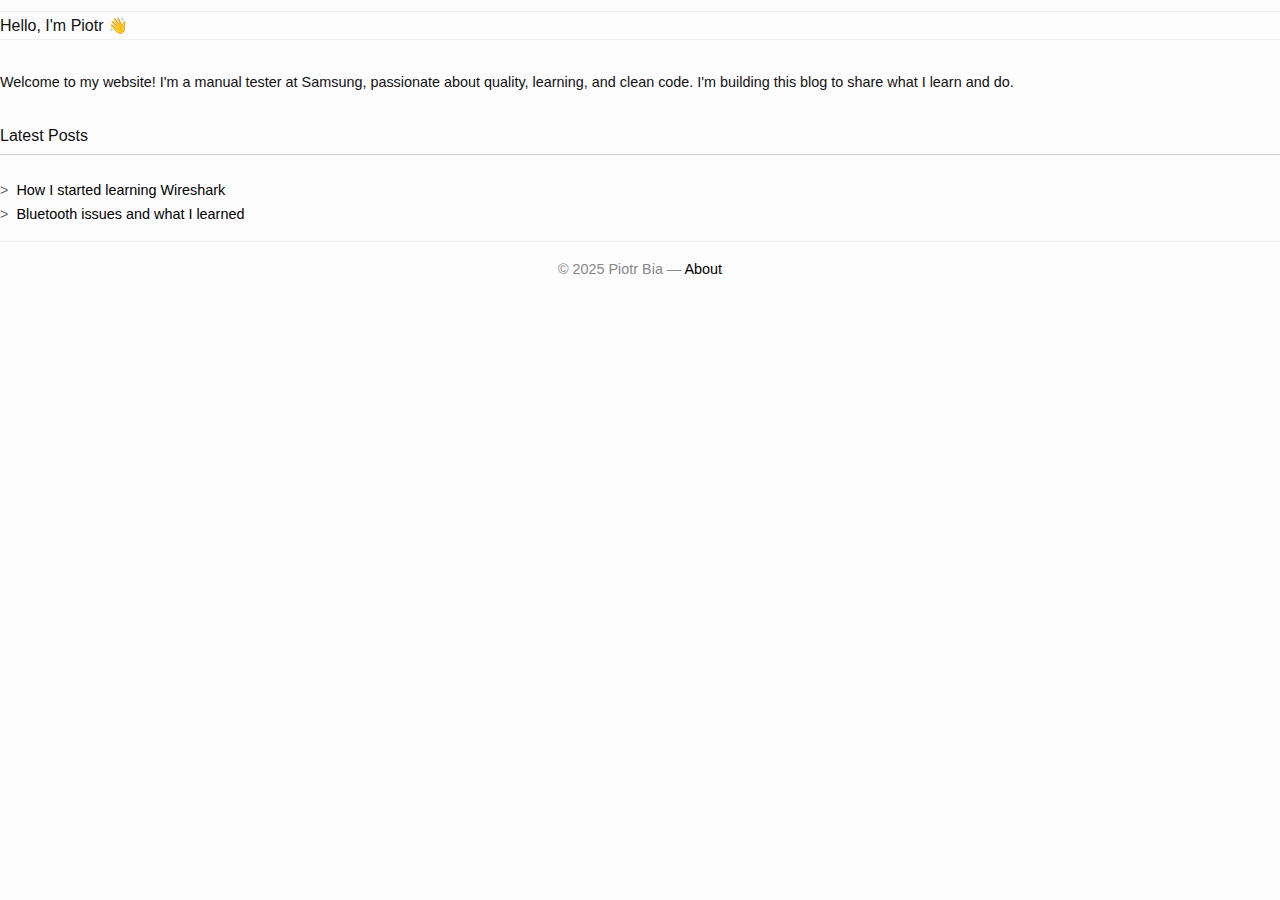
<file: index.html>
<!-- index.html -->
<!DOCTYPE html>
<html lang="en">
<head>
  <meta charset="UTF-8">
  <meta name="viewport" content="width=device-width, initial-scale=1">
  <title>Piotr Bia — QA & Testing Blog</title>
  <link rel="stylesheet" href="style.css">
</head>
<body>
  <main>
    <h1>Hello, I'm Piotr 👋</h1>
    <p>Welcome to my website! I'm a manual tester at Samsung, passionate about quality, learning, and clean code. I'm building this blog to share what I learn and do.</p>

    <h2>Latest Posts</h2>
    <ul>
      <li><a href="blog/learning-wireshark.html">How I started learning Wireshark</a></li>
      <li><a href="blog/debugging-bluetooth.html">Bluetooth issues and what I learned</a></li>
    </ul>

    <footer>
      <p>&copy; 2025 Piotr Bia — <a href="/about.html">About</a></p>
    </footer>
  </main>
</body>
</html>
</file>
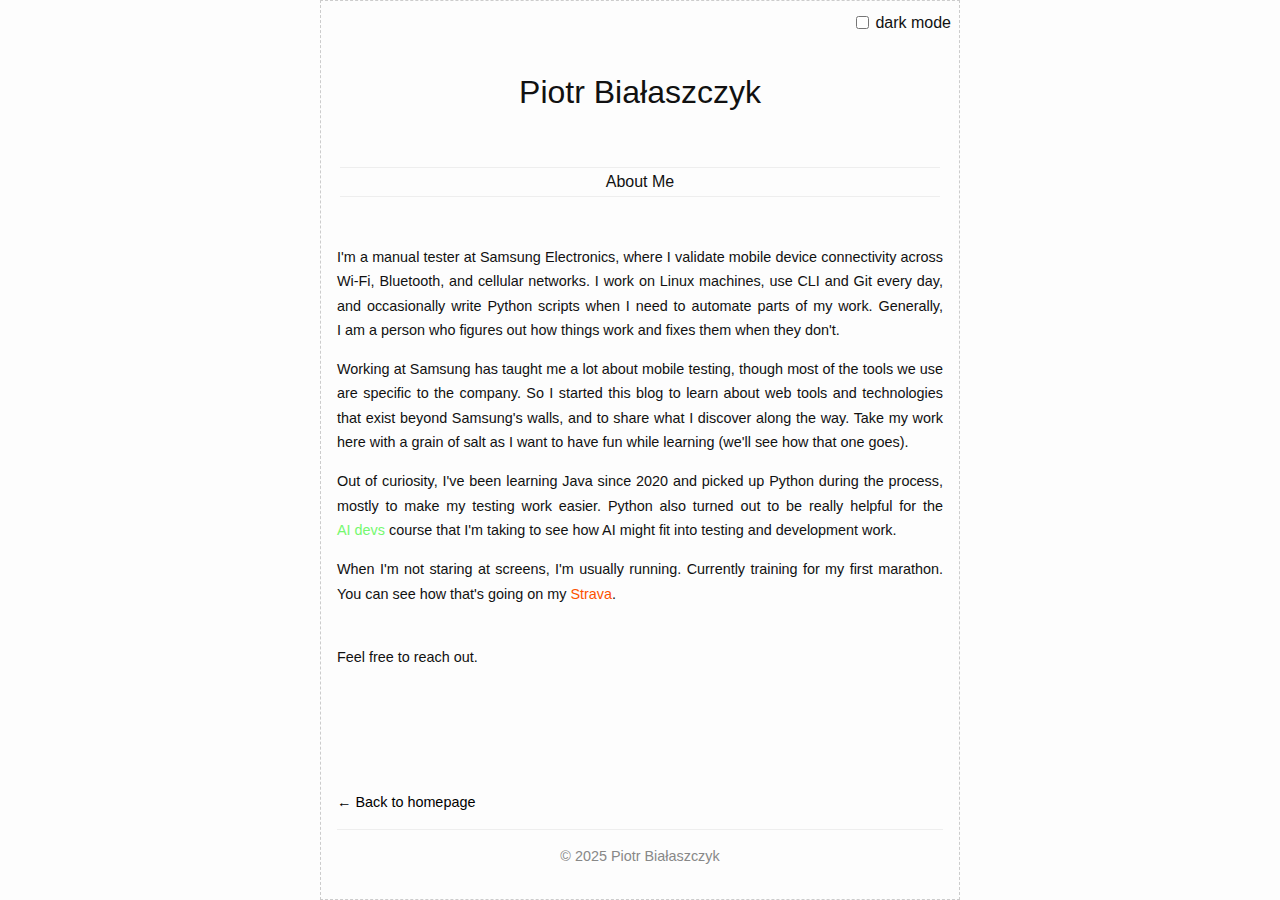
<file: about.html>
<!DOCTYPE html>
<html lang="en">

<head>
  <meta charset="UTF-8" />
  <meta name="viewport" content="width=device-width, initial-scale=1" />
  <title>Piotr Białaszczyk | About Me</title>
  <link rel="stylesheet" href="/style.css" />
</head>

<body>
  <div class="page">
    <header class="site-header">
      <a href="/" class="site-title">Piotr Białaszczyk</a>
      <label class="theme-toggle">
        <input type="checkbox" id="theme-switch" />
        <span>dark mode</span>
      </label>
    </header>
    <main>
      <div class="content">
        <h1 class="intro center">About Me</h1>

        <p>I'm a manual tester at Samsung Electronics, where I validate mobile device connectivity across Wi-Fi,
          Bluetooth, and cellular networks. I work on Linux machines, use CLI and Git every day, and occasionally write
          Python scripts when I need to automate parts of my work. Generally, I&nbsp;am a person who figures out how
          things
          work and fixes them when they don't.</p>

        <p>Working at Samsung has taught me a lot about mobile testing, though most of the tools we use are specific to
          the company. So I started this blog to learn about web tools and technologies that exist beyond Samsung's
          walls, and to share what I discover along the way. Take my work here with a grain of salt as I want to have
          fun while learning (we'll see how that one goes).</p>

        <p>Out of curiosity, I've been learning Java since 2020 and picked up Python during the process, mostly to make
          my testing work easier. Python also turned out to be really helpful for the <a href="https://www.aidevs.pl/"
            class="external-ai" target="_blank" rel="noopener">AI&nbsp;devs</a> course that I'm taking to see how AI
          might
          fit into testing and development work.</p>

        <p>When I'm not staring at screens, I'm usually running. Currently training for my first marathon. You can see
          how that's going on my <a href="https://www.strava.com/athletes/120355261" class="external-strava"
            target="_blank" rel="noopener">Strava</a>.</p>

        <p><br>Feel free to reach out.</p>
      </div>
      <p class="back-link"><a href="/">← Back to homepage</a></p>
    </main>
    <footer>
      <p>&copy; 2025 Piotr Białaszczyk</p>
    </footer>
  </div>
  <script src="/dark-mode.js"></script>
</body>

</html>
</file>
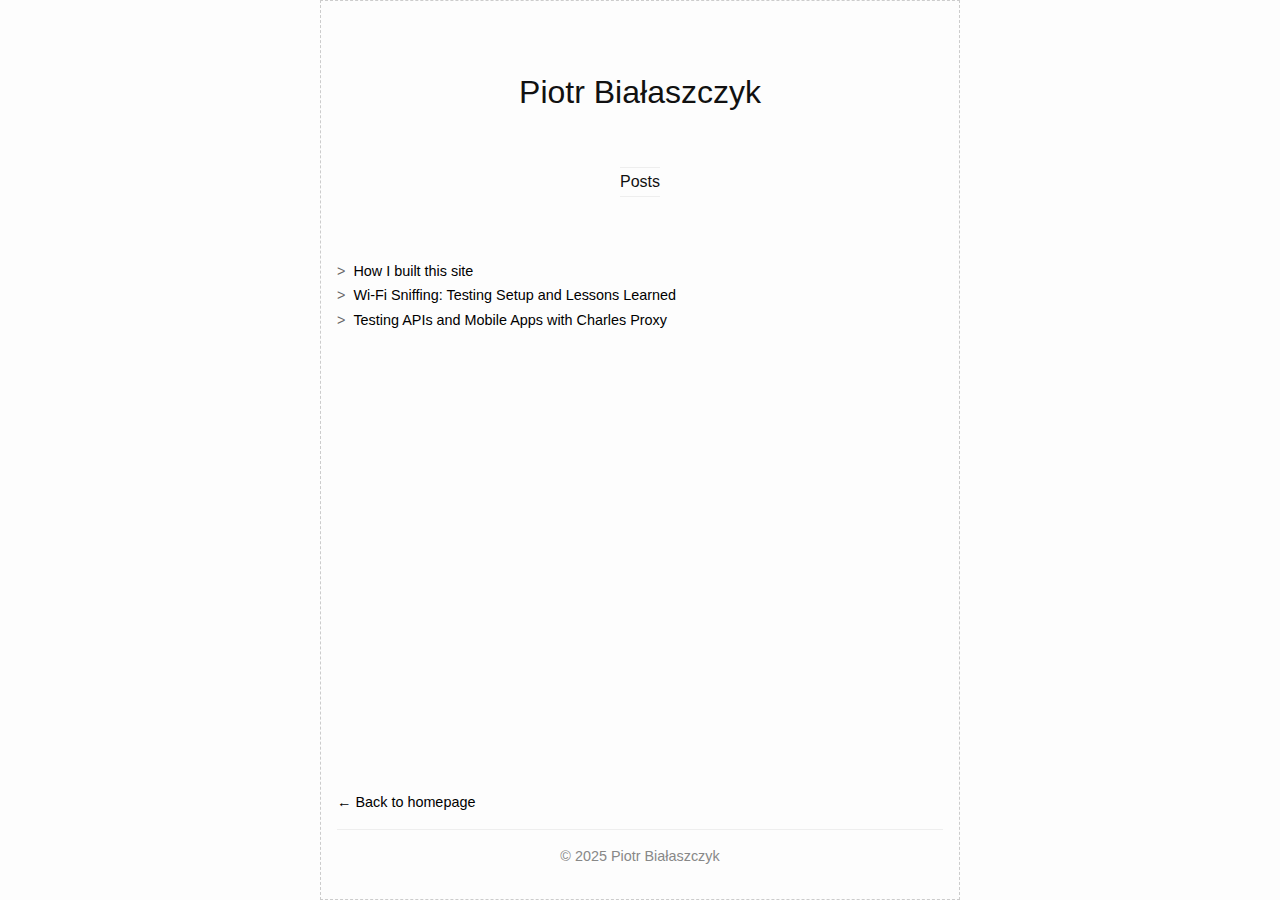
<file: posts.html>
<!DOCTYPE html>
<html lang="en">
<head>
  <meta charset="UTF-8" />
  <title>Posts - Piotr Białaszczyk</title>
  <link rel="stylesheet" href="/style.css" />
</head>
<body>
  <div class="page">
  <header class="site-header">
    <a href="/" class="site-title">Piotr Białaszczyk</a>
  </header>
  <main>
    <h1 class="intro center">Posts</h1>
    <ul>
      <li><a href="/blog/how-i-built-this-site.html">How I built this site</a></li>
      <li><a href="/blog/wifi-sniffing.html">Wi-Fi Sniffing: Testing Setup and Lessons Learned</a></li>
      <li><a href="/blog/charles-proxy.html">Testing APIs and Mobile Apps with Charles Proxy</a></li>
    </ul>
  </main>
  <p class="back-link"><a href="/">← Back to homepage</a></p>
  <footer>
    <p>&copy; 2025 Piotr Białaszczyk</p>
  </footer>
  </div>
</body>
</html>
</file>
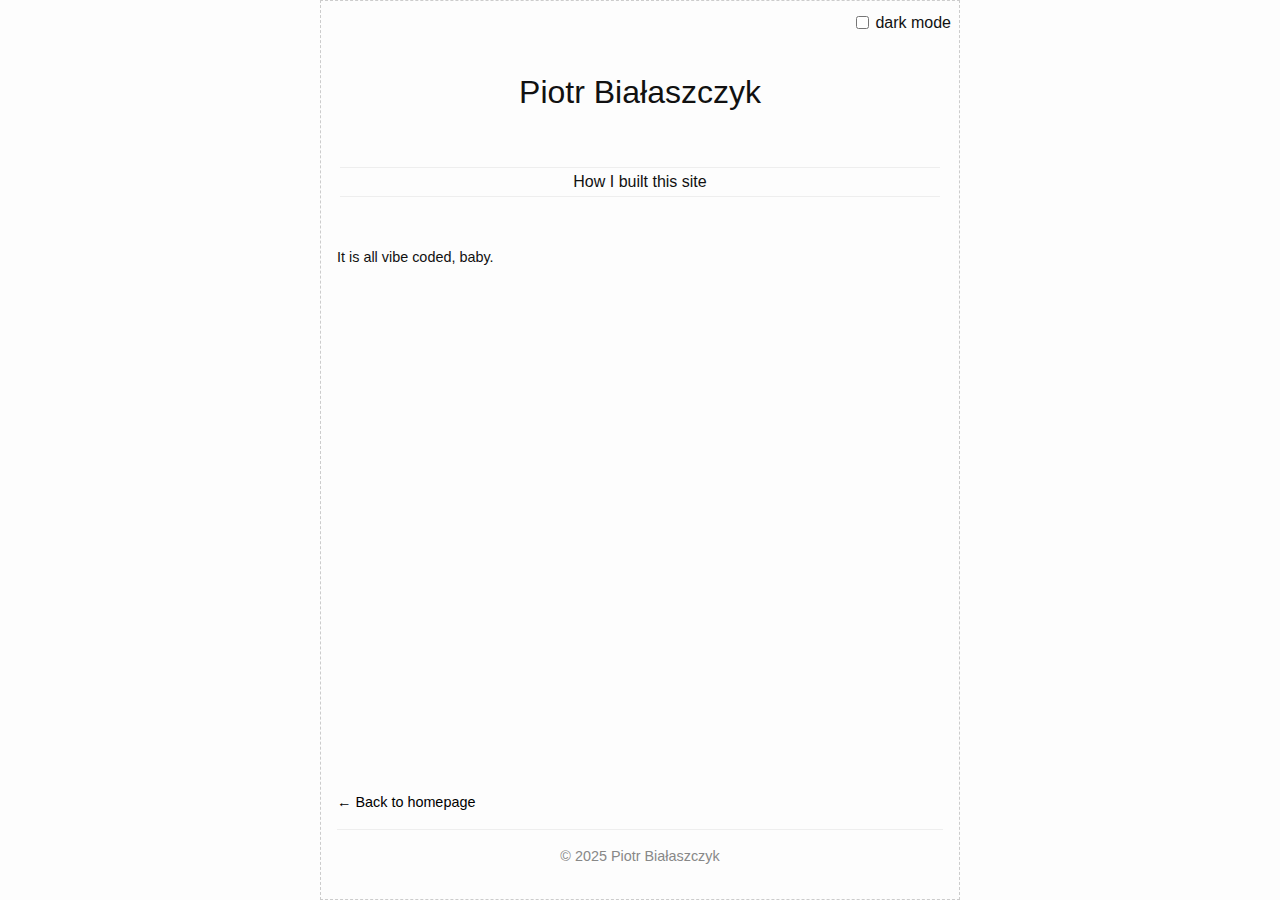
<file: blog/how-i-built-this-site.html>
<!DOCTYPE html>
<html lang="en">

<head>
  <meta charset="UTF-8" />
  <meta name="viewport" content="width=device-width, initial-scale=1" />
  <title>How I built this site</title>
  <link rel="stylesheet" href="/style.css" />
</head>

<body>
  <div class="page">
    <header class="site-header">
      <a href="/" class="site-title">Piotr Białaszczyk</a>
      <label class="theme-toggle">
        <input type="checkbox" id="theme-switch" />
        <span>dark mode</span>
      </label>
    </header>
    <main>
      <div class="content">
        <h1 class="intro center">How I built this site</h1>

        <p>It is all vibe coded, baby.</p>
      </div>
      <p class="back-link"><a href="/">← Back to homepage</a></p>
    </main>
    <footer>
      <p>&copy; 2025 Piotr Białaszczyk</p>
    </footer>
  </div>
  <script src="/dark-mode.js"></script>
</body>

</html>
</file>
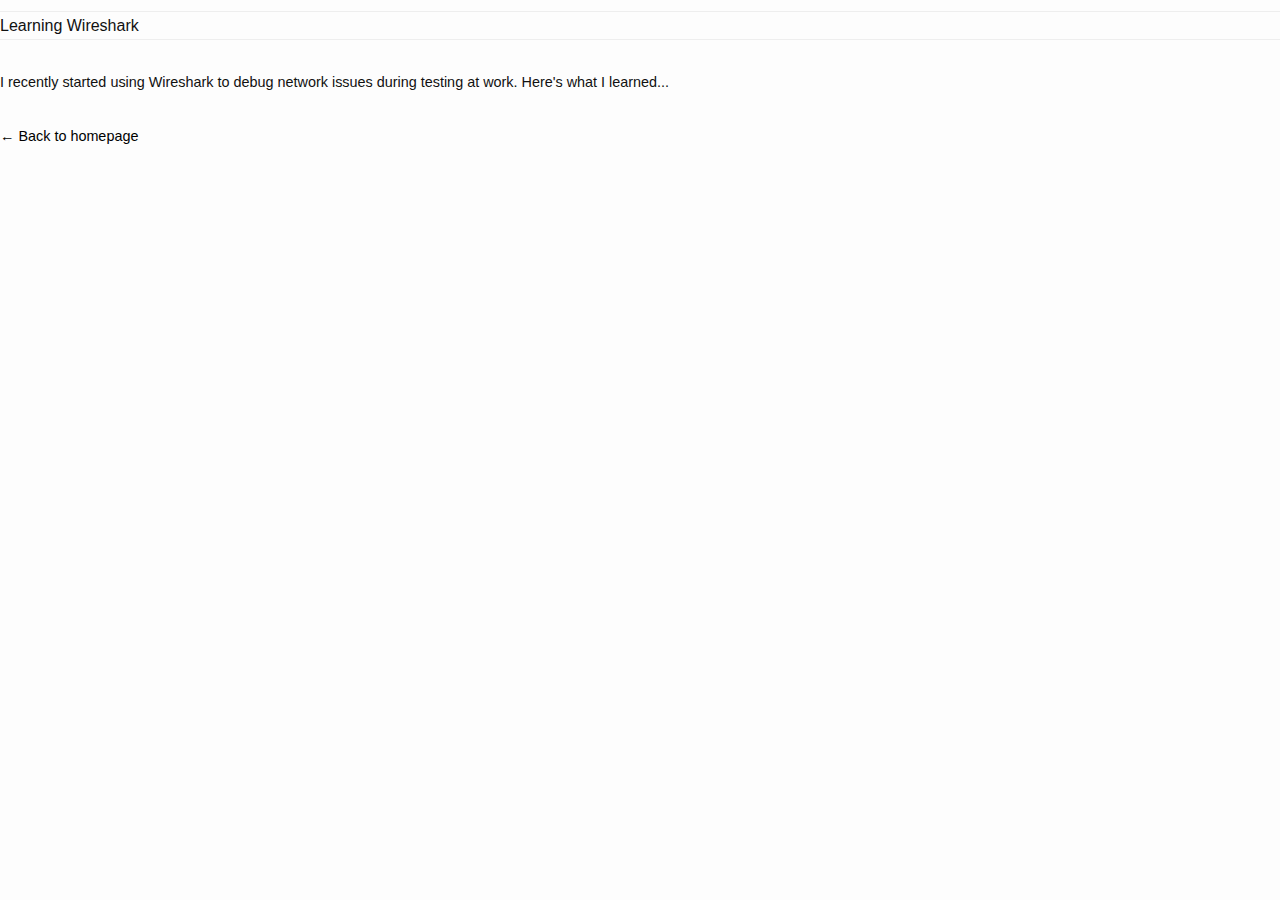
<file: blog/learning-wireshark.html>
<!DOCTYPE html>
<html lang="en">
<head>
  <meta charset="UTF-8">
  <title>Learning Wireshark</title>
  <link rel="stylesheet" href="../style.css">
</head>
<body>
  <main>
    <h1>Learning Wireshark</h1>
    <p>I recently started using Wireshark to debug network issues during testing at work. Here's what I learned...</p>
    <p><a href="../index.html">← Back to homepage</a></p>
  </main>
</body>
</html>
</file>
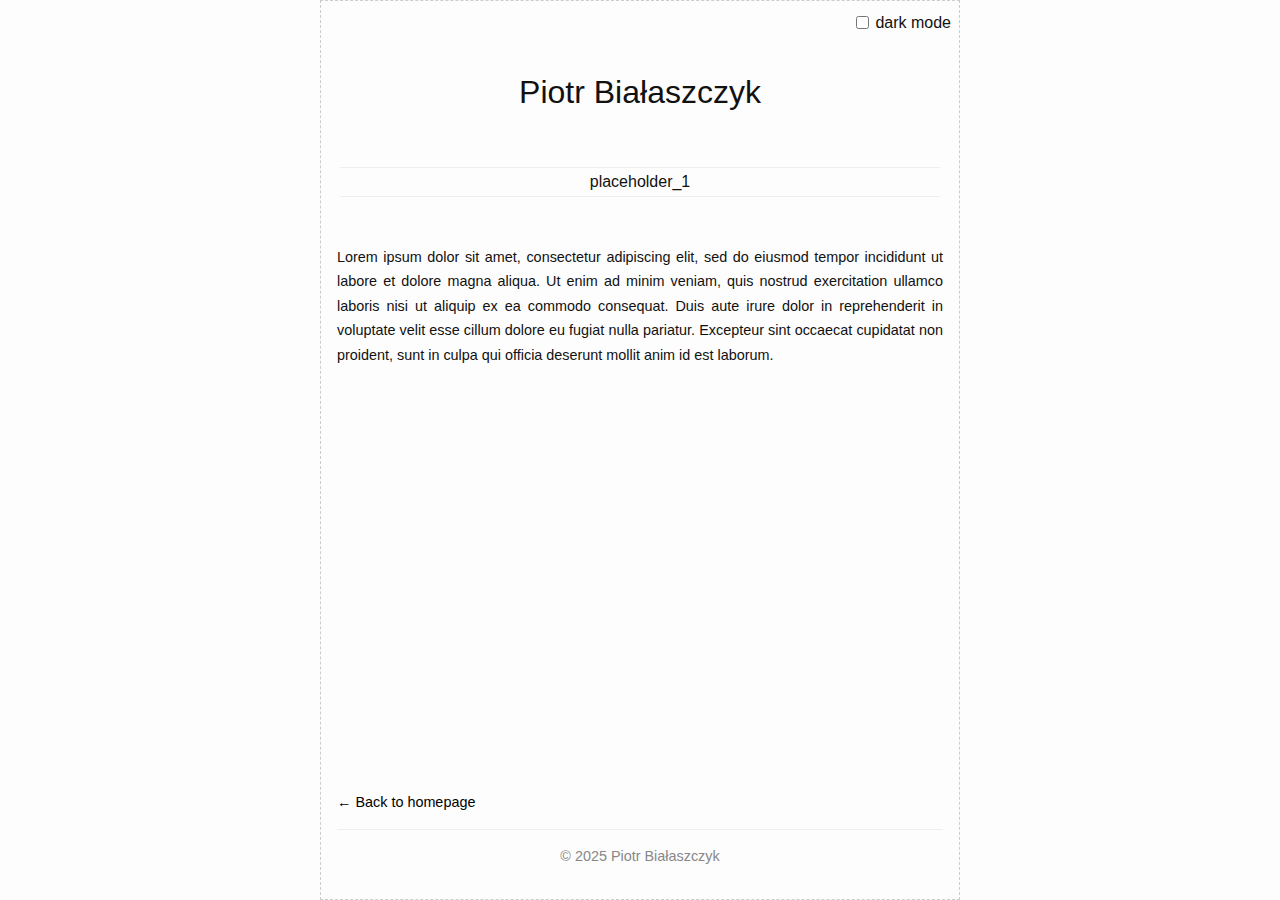
<file: blog/placeholder_1.html>
<!DOCTYPE html>
<html lang="en">

<head>
  <meta charset="UTF-8" />
  <meta name="viewport" content="width=device-width, initial-scale=1" />
  <title>placeholder_1</title>
  <link rel="stylesheet" href="/style.css" />
</head>

<body>
  <div class="page">
    <header class="site-header">
      <a href="/" class="site-title">Piotr Białaszczyk</a>
      <label class="theme-toggle">
        <input type="checkbox" id="theme-switch" />
        <span>dark mode</span>
      </label>
    </header>
    <main>
      <div class="content">
        <h1 class="intro center">placeholder_1</h1>

        <p>Lorem ipsum dolor sit amet, consectetur adipiscing elit, sed do eiusmod tempor incididunt ut labore et dolore
          magna aliqua. Ut enim ad minim veniam, quis nostrud exercitation ullamco laboris nisi ut aliquip ex ea commodo
          consequat. Duis aute irure dolor in reprehenderit in voluptate velit esse cillum dolore eu fugiat nulla
          pariatur. Excepteur sint occaecat cupidatat non proident, sunt in culpa qui officia deserunt mollit anim id
          est
          laborum.</p>
      </div>
      <p class="back-link"><a href="/">← Back to homepage</a></p>
    </main>
    <footer>
      <p>&copy; 2025 Piotr Białaszczyk</p>
    </footer>
  </div>
  <script src="/dark-mode.js"></script>
</body>

</html>
</file>
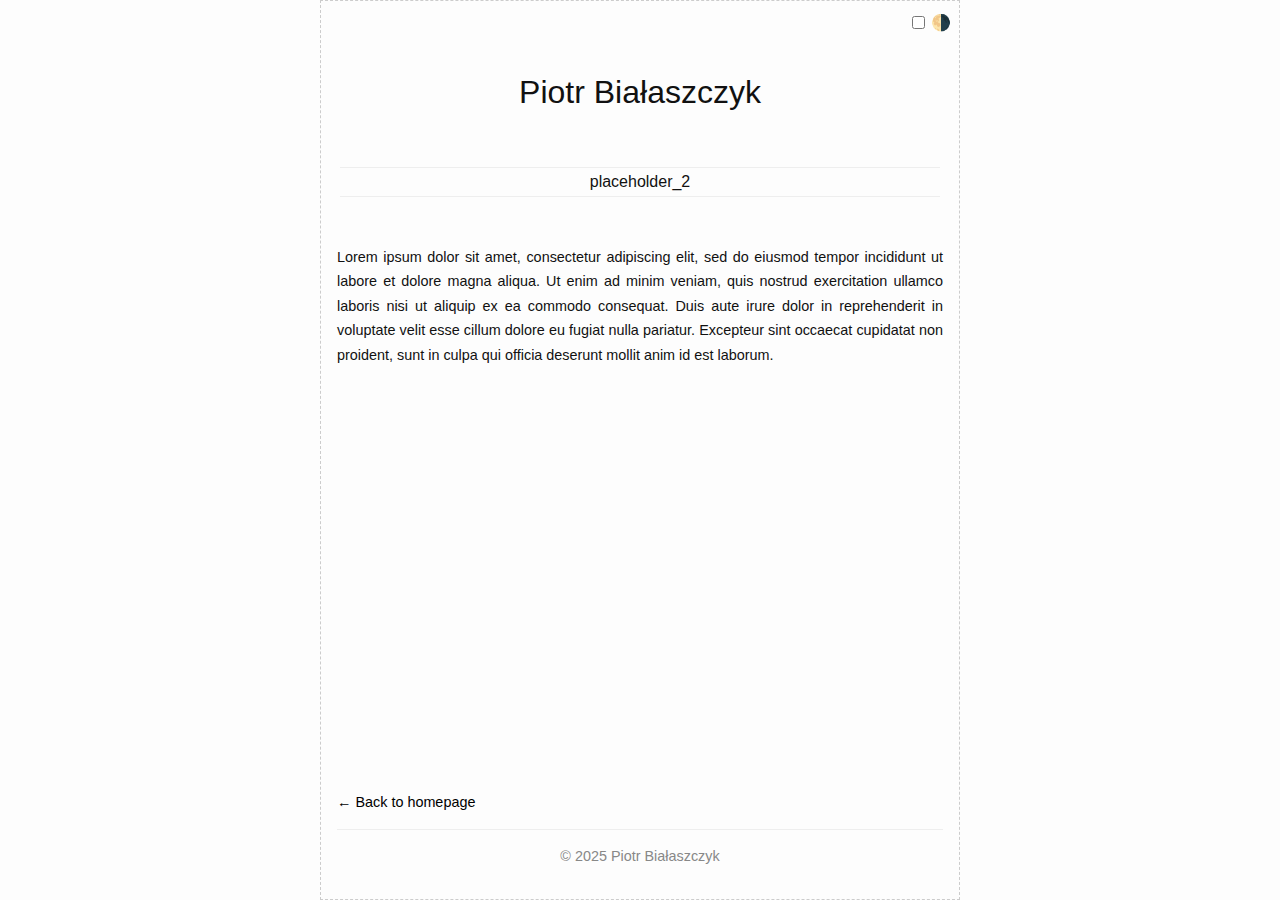
<file: blog/placeholder_2.html>
<!DOCTYPE html>
<html lang="en">

<head>
  <meta charset="UTF-8" />
  <meta name="viewport" content="width=device-width, initial-scale=1" />
  <title>placeholder_2</title>
  <link rel="stylesheet" href="/style.css" />
</head>

<body>
  <div class="page">
    <header class="site-header">
      <a href="/" class="site-title">Piotr Białaszczyk</a>
      <label class="theme-toggle">
        <input type="checkbox" id="theme-switch" />
        <span>🌗</span>
      </label>
    </header>
    <main>
      <div class="content">
        <h1 class="intro center">placeholder_2</h1>

        <p>Lorem ipsum dolor sit amet, consectetur adipiscing elit, sed do eiusmod tempor incididunt ut labore et dolore
          magna aliqua. Ut enim ad minim veniam, quis nostrud exercitation ullamco laboris nisi ut aliquip ex ea commodo
          consequat. Duis aute irure dolor in reprehenderit in voluptate velit esse cillum dolore eu fugiat nulla
          pariatur. Excepteur sint occaecat cupidatat non proident, sunt in culpa qui officia deserunt mollit anim id
          est
          laborum.</p>
      </div>
      <p class="back-link"><a href="/">← Back to homepage</a></p>
    </main>
    <footer>
      <p>&copy; 2025 Piotr Białaszczyk</p>
    </footer>
  </div>
  <script src="/dark-mode.js"></script>
</body>

</html>
</file>
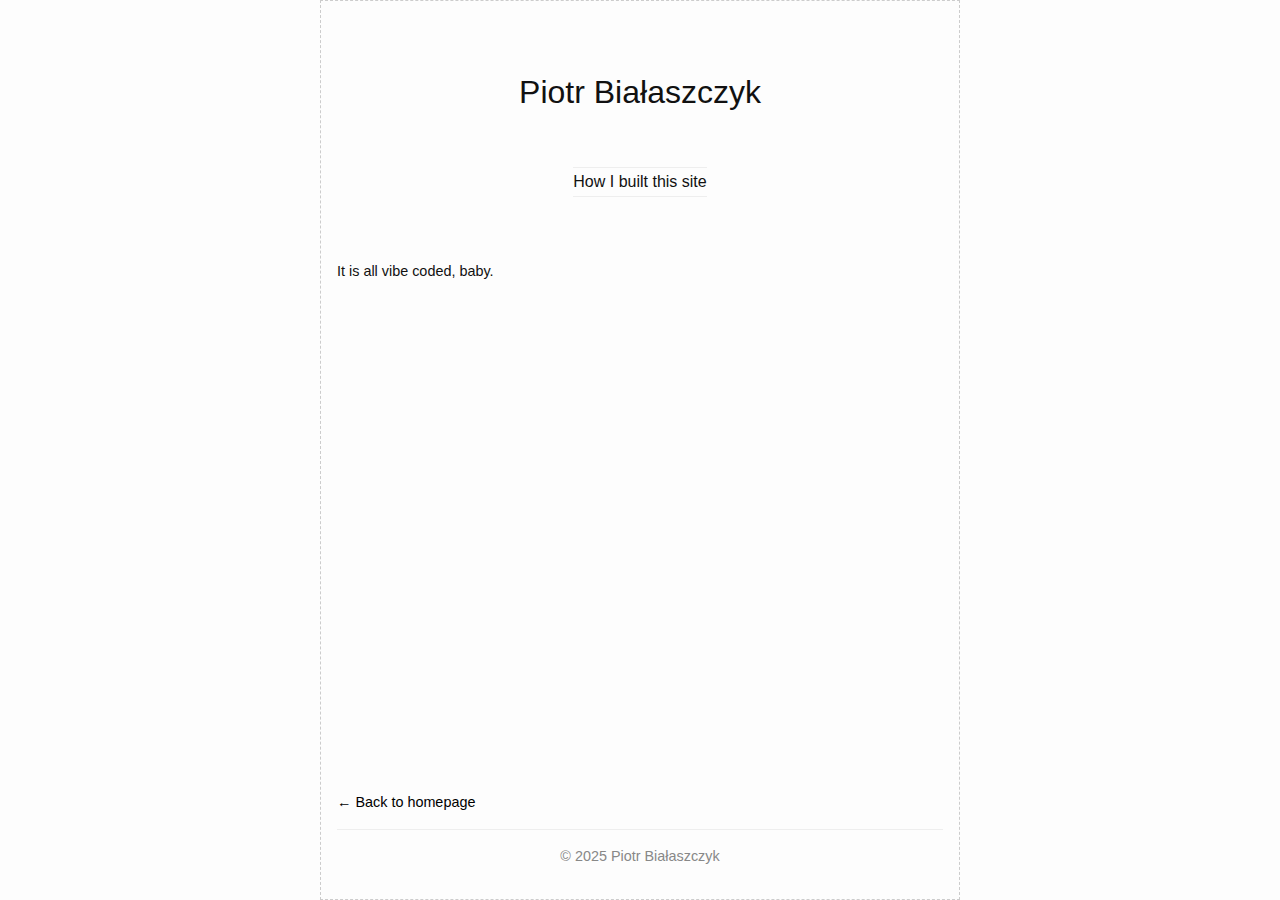
<file: blog/this-site.html>
<!DOCTYPE html>
<html lang="en">
<head>
  <meta charset="UTF-8" />
  <title>How I built this site</title>
  <link rel="stylesheet" href="/style.css" />
</head>
<body>
  <div class="page">
    <header class="site-header">
      <a href="/" class="site-title">Piotr Białaszczyk</a>
    </header>
    <main>
    <h1 class="intro center">How I built this site</h1>

    <p>It is all vibe coded, baby.</p>


  </main>
  <p class="back-link"><a href="/">← Back to homepage</a></p>
  <footer>
    <p>&copy; 2025 Piotr Białaszczyk</p>
  </footer>
  </div>
</body>
</html>
</file>
<file: style.css>
/* style.css */

/* ---------------------------
   Global Reset & Defaults
---------------------------- */
*,
*::before,
*::after {
  box-sizing: border-box;
}

html {
  font-size: clamp(0.9rem, 1.5vw, 1rem);
}

html,
body {
  height: 100%;
  margin: 0;
  padding: 0;
  background: #fdfdfd;
  color: #111;
  font-family: 'Roboto', sans-serif;
  line-height: 1.7;
}

/* ---------------------------
   Layout
---------------------------- */
.page {
  position: relative;
  min-height: 100vh;
  display: flex;
  flex-direction: column;

  max-width: 40rem;
  margin-left: auto;
  margin-right: auto;
  padding: 1rem;
  border: 1px dashed #ccc;
}

main {
  display: flex;
  flex-direction: column;
  flex: 1;
}

.content {
  flex-grow: 1;
}

.columns {
  display: flex;
  flex-wrap: wrap;
  gap: 3rem;
  justify-content: center;
}

.column {
  flex: 1;
  min-width: 15.625rem;
}

/* ---------------------------
   Typography & Elements
---------------------------- */
h1 {
  font-size: 1rem;
  font-weight: normal;
  text-align: left;
  margin-bottom: 1rem;
  border-top: 1px solid #eee;
  border-bottom: 1px solid #eee;
}

h2 {
  font-size: 1rem;
  font-weight: normal;
  border-bottom: 1px solid #ccc;
  padding-bottom: 0.3rem;
  margin-bottom: 0.5rem;
}

p {
  font-size: 0.9rem;
  text-align: justify;
}

ul {
  font-size: 0.9rem;
  list-style: none;
  padding-left: 0;
}

ul li::before {
  content: ">";
  margin-right: 0.5rem;
  color: #666;
}

a {
  font-size: 0.9rem;
  color: #000000;
  text-decoration: none;
}

a:hover {
  color: #01817f;
}

a.external-ai {
  color: #75f86f;
}

a.external-strava {
  color: #fc5200;
}

h2 a {
  all: unset;
  cursor: pointer;
  text-decoration: none;
}

/* ---------------------------
   Utility Classes
---------------------------- */
.center {
  text-align: center;
}

.left {
  text-align: left;
}

.intro {
  max-width: 37.5rem;
  margin: 0 auto 3rem auto;
}

.back-link {
  text-align: left;
  margin-top: auto;
  padding-top: 2rem;
}

/* ---------------------------
   Header & Footer
---------------------------- */
.site-header {
  text-align: center;
  margin-top: 3rem;
  margin-bottom: 3rem;
}

.site-title {
  font-size: 2rem;
  font-weight: normal;
  text-decoration: none;
  color: #111;
}

footer {
  font-size: 0.8rem;
  text-align: center;
  color: #888;
  border-top: 1px solid #eee;
  background-color: inherit;
}

footer p {
  text-align: center;
}

/* ---------------------------
   Dark Mode
---------------------------- */
body.dark-mode {
  background-color: #1f1e25;
  color: #fdfdfd;
}

body.dark-mode .page {
  background-color: #1f1e25;
}

body.dark-mode a {
  color: #6dc2ff;
}

body.dark-mode h2 a {
  color: inherit;
}

body.dark-mode footer {
  color: #aaa !important;
  border-top: 1px solid !important;
  background-color: #1f1e25;
}

/* ---------------------------
   Dark Mode Switch
---------------------------- */
.theme-toggle {
  position: absolute;
  top: 0.5rem;
  right: 0.5rem;
  font-size: 0.9rem;
  z-index: 999;

  display: flex;
  align-items: center;
  gap: 0.2rem;
  font-size: 1rem;
}
</file>
